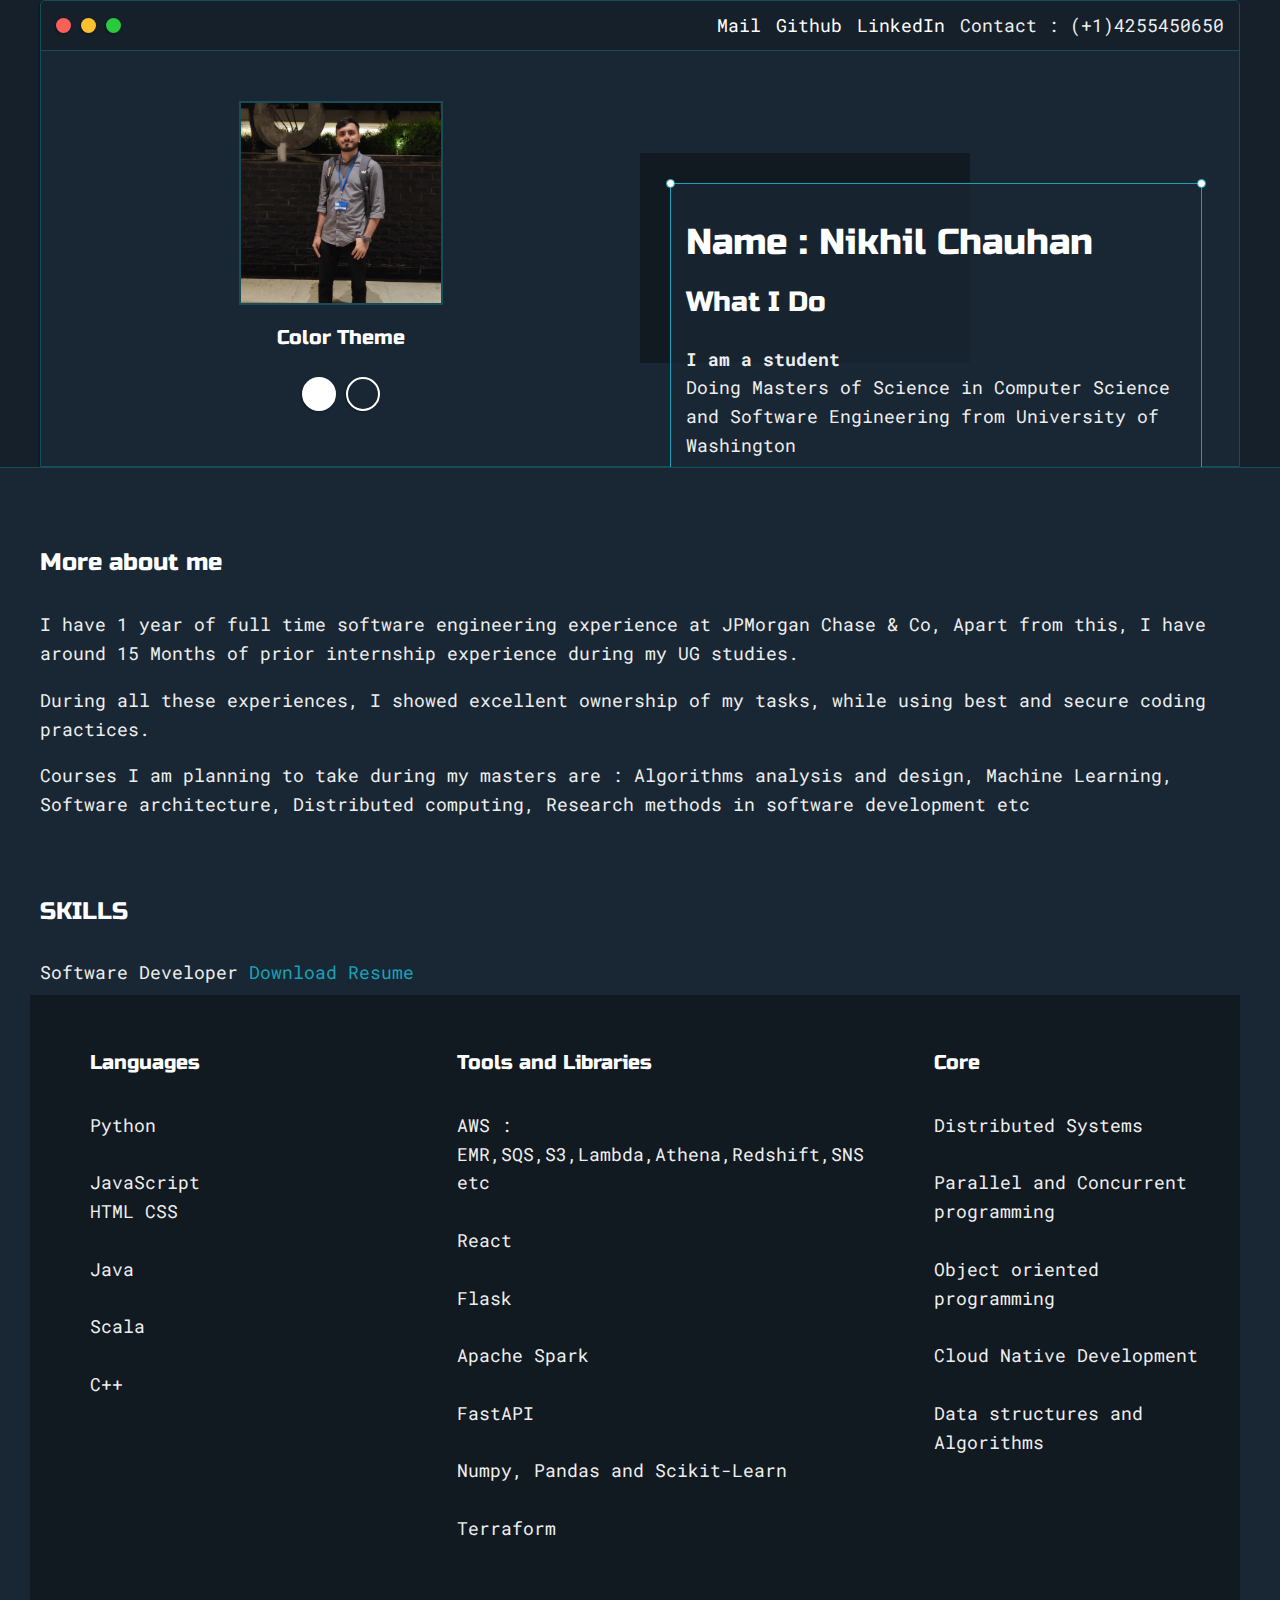
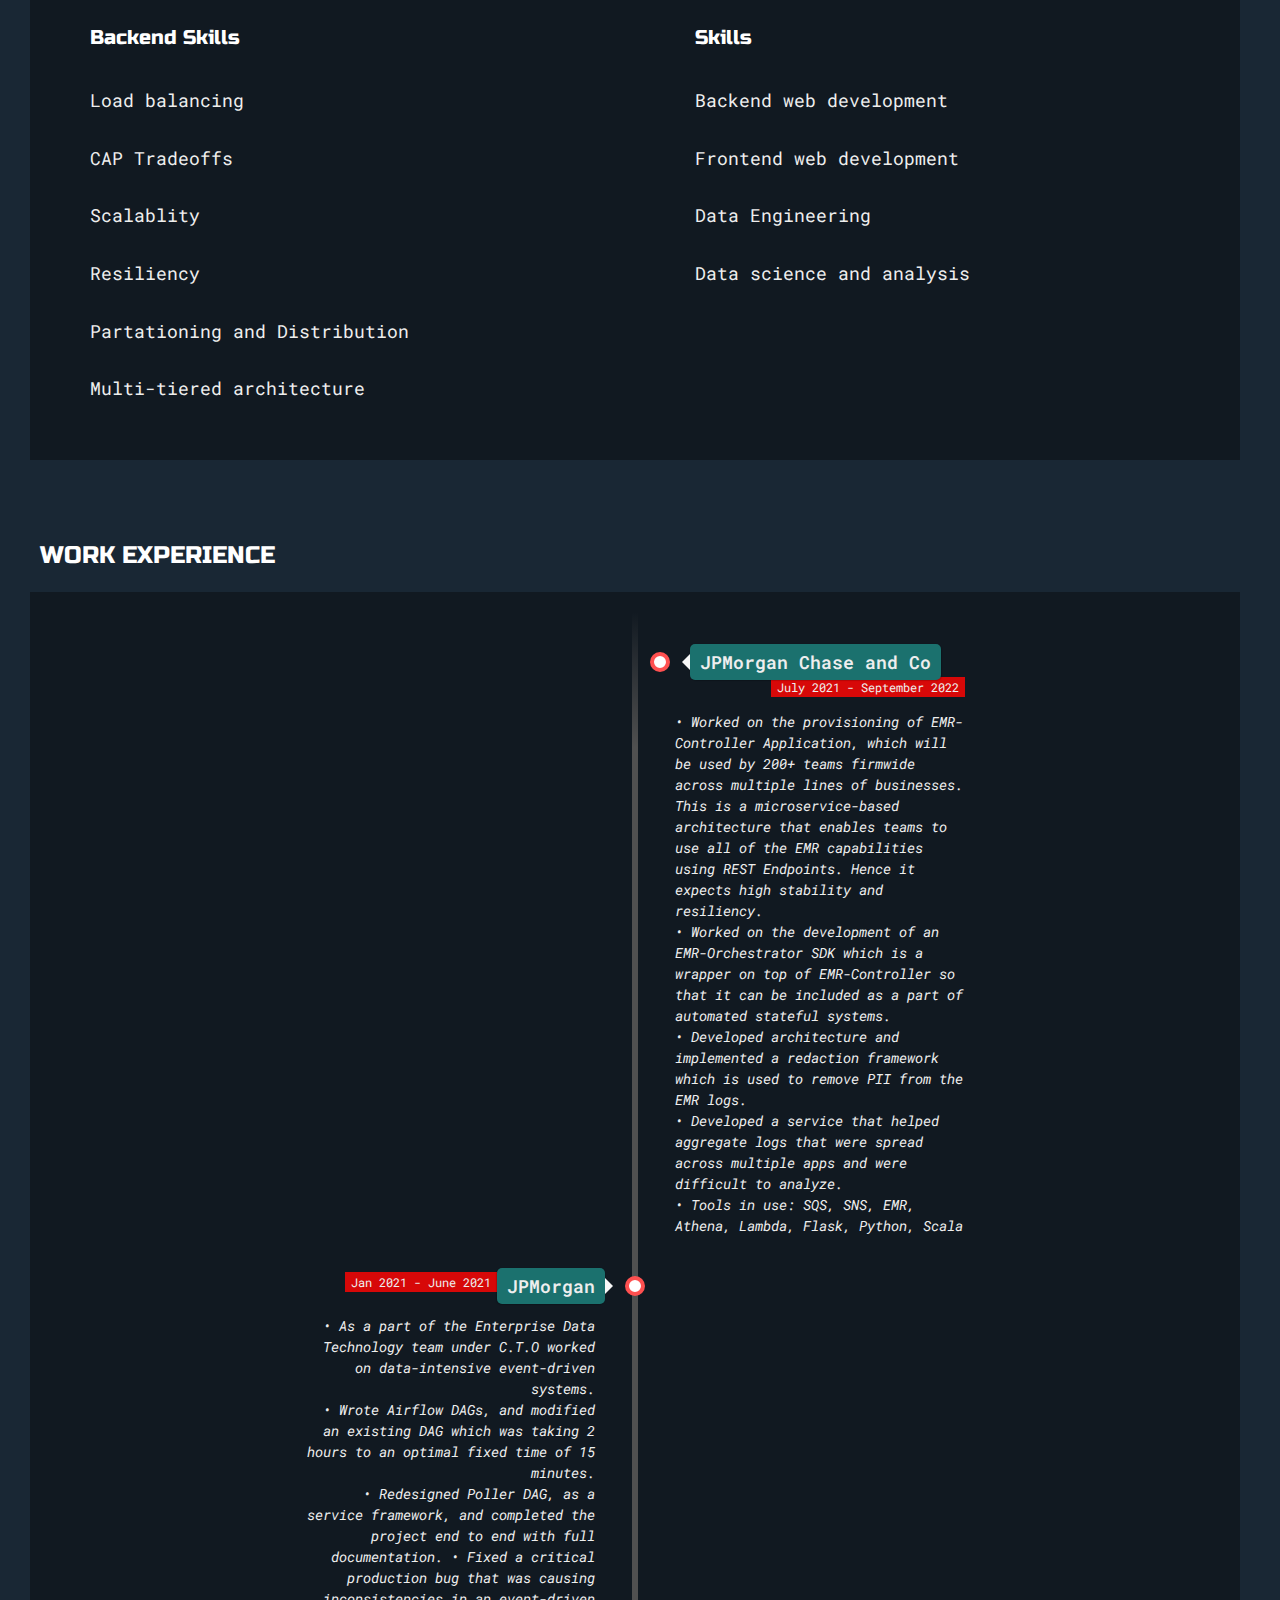
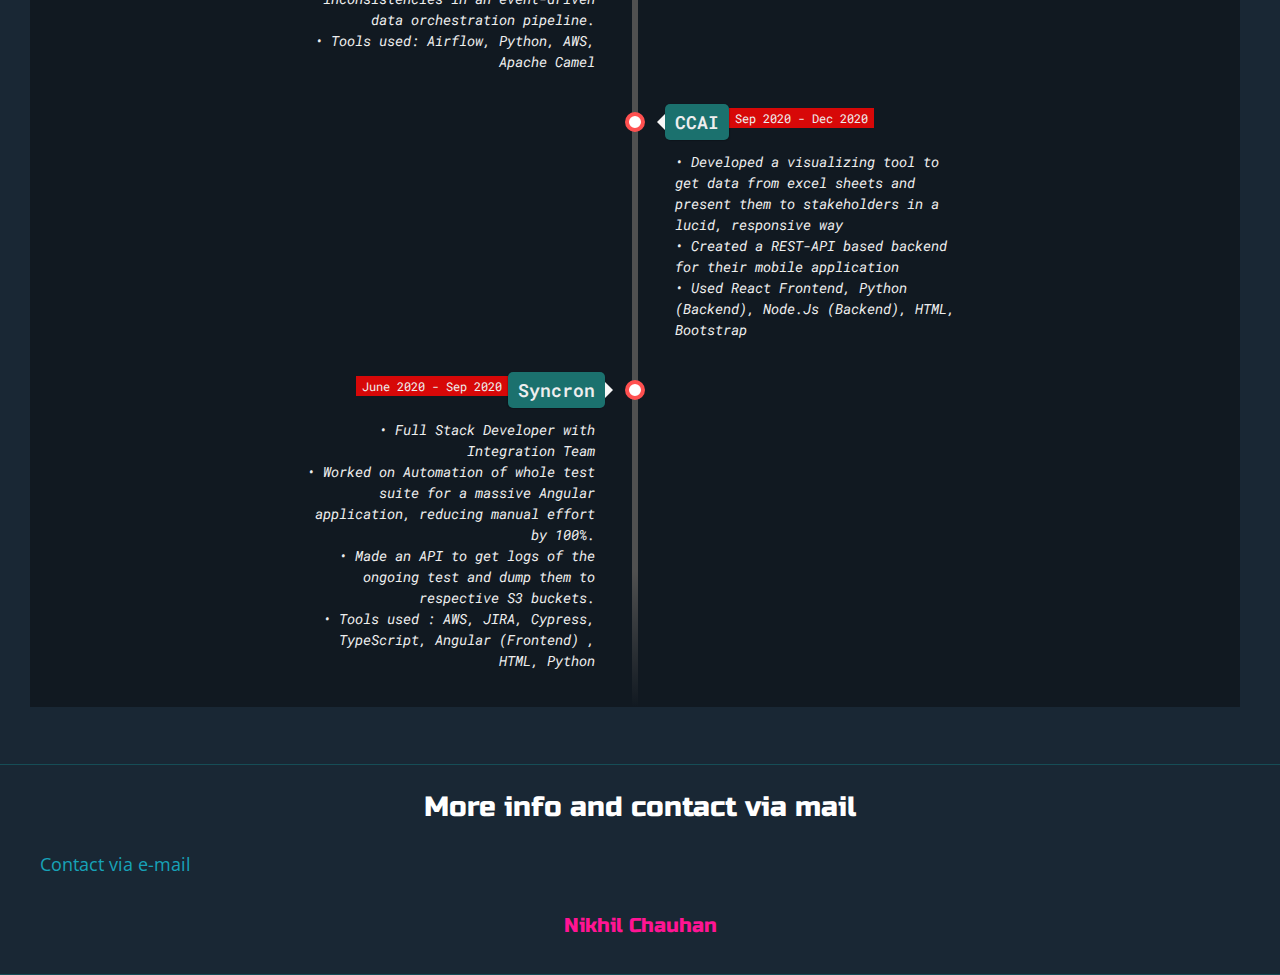
<file: index.html>
<!DOCTYPE html>
<html>
  <head>
    <title>Nikhil Chauhan</title>

    <meta name="viewport" content="width=device-width, initial-scale=1" />

    <link
      href="https://fonts.googleapis.com/css2?family=Russo+One&display=swap"
      rel="stylesheet"
    />

    <link
      href="https://fonts.googleapis.com/css2?family=Roboto+Mono:wght@500&family=Russo+One&display=swap"
      rel="stylesheet"
    />

    <link rel="stylesheet" type="text/css" href="css/default.css" />
    <link id="theme-style" rel="stylesheet" type="text/css" href="" />
  </head>
  <body>
    <section class="s1">
      <div class="main-container">
        <div class="intro-wrapper">
          <div class="nav-wrapper">
            <a href="index.html">
              <div class="dots-wrapper">
                <div id="dot-1" class="browser-dot"></div>
                <div id="dot-2" class="browser-dot"></div>
                <div id="dot-3" class="browser-dot"></div>
              </div>
            </a>

            <ul id="navigation">
              
              <li><a href="index.html#contact">Mail</a></li>
              <li><a href="https://github.com/nikhil1699">Github</a></li>
              <li>
                <a href="https://www.linkedin.com/in/nikhil-chauhan99/"
                  >LinkedIn</a
                >
              </li>
              <li>Contact : (+1)4255450650</li>
            </ul>
          </div>

          <div class="left-column">
            <img id="profile_pic" src="images/1656176792787.jpeg" />
            <h5 style="text-align: center; line-height: 0">Color Theme</h5>

            <div id="theme-options-wrapper">
              <div data-mode="light" id="light-mode" class="theme-dot"></div>
              <div data-mode="blue" id="blue-mode" class="theme-dot"></div>
            </div>

          </div>

          <div class="right-column">
            <div id="preview-shadow">
              <div id="preview">
                <div id="corner-tl" class="corner"></div>
                <div id="corner-tr" class="corner"></div>
                <h2>Name : Nikhil Chauhan</h2>
                <h3>What I Do</h3>
                <p>
                  <b>I am a student</b><br>
                  Doing Masters of Science in Computer Science and Software Engineering from University of Washington<br>

                </p>
                <p>
                  I love working on distributed backend software, data intensive applications, cloud native and cloud agnostic development.
              
                </p>

                <div id="corner-br" class="corner"></div>
                <div id="corner-bl" class="corner"></div>
              </div>
            </div>
          </div>
        </div>
      </div>
    </section>

    <section class="s2">
      <div class="main-container">
        <div class="about-wrapper">
          <div class="about-me">
            <h4>More about me</h4>

            <p>
              I have 1 year of full time software engineering experience at JPMorgan Chase & Co, Apart from this, I have around 15 Months of prior internship experience during my UG studies.
            </p>

            <p>
              During all these experiences, I showed excellent ownership of my tasks, while using best and secure coding practices.
    
            </p>
            <p>
              Courses I am planning to take during my masters are : 
                Algorithms analysis and design,
                Machine Learning,
                Software architecture,
                Distributed computing,
                Research methods in software development
                etc
            </p>

            <br />

            <h4>SKILLS</h4>

            <p>
              Software Developer
              <a target="_blank" href="https://drive.google.com/file/d/1-w9Ah96Aw9LizWUOPHEe5g1PAVNiDPPG/view?usp=sharing">Download Resume</a>
            </p>

            <div id="skills">
              <div class="skill">
                <div class="list-item">
                  <ul> <h5>Languages</h5>
                    <li>Python</li>
                    <br />
                    <li>
                      JavaScript<br />
                      HTML CSS
                    </li>
                    <br />
                    <li>Java</li>
                    <br />
                    <li>Scala</li>
                    <br />
                    <li>C++</li>
                  </ul>
                </div>
                <div class="list-item">
                  <ul> <h5>Tools and Libraries</h5>
                    <li>AWS : EMR,SQS,S3,Lambda,Athena,Redshift,SNS etc</li>
                    <br />
                    <li>React</li>
                    <br />
                    <li>Flask</li>
                    <br />
                    <li>Apache Spark</li>
                    <br />
                    <li>FastAPI</li>
                    <br />
                    <li>Numpy, Pandas and Scikit-Learn</li>
                    <br />
                    <li>Terraform</li>
                  </ul>
                </div>
                <div class="list-item">
                  <ul>
                    <h5>Core</h5>
                    <li>Distributed Systems</li>
                    <br />
                    <li>Parallel and Concurrent programming</li>
                    <br />
                    <li>Object oriented programming</li>
                    <br />
                    <li>Cloud Native Development</li>
					<br />
                    <li>Data structures and Algorithms</li>
                  </ul>
                </div>
                <div class="list-item">
        
                  <ul><h5>Backend Skills</h5>
                    <li>Load balancing</li>
                    <br />
                    <li>CAP Tradeoffs</li>
                    <br />
                    <li>Scalablity</li>
                    <br />
                    <li>Resiliency</li>
                    <br />
                    <li>Partationing and Distribution</li>
                    <br />
                    <li>Multi-tiered architecture</li>
                    <br />
                  </ul>
                </div>
				<div class="list-item">
					<ul><h5>Skills</h5>
					  <li>Backend web development</li>
					  <br />
					  <li>Frontend web development</li>
					  <br />
					  <li>Data Engineering</li>
					  <br />
					  <li>Data science and analysis</li>
					</ul>
				  </div>
              </div>
            </div>
          </div>
        </div>
        <h4>WORK EXPERIENCE</h4>

    <div class="experiences">
			<link href='https://fonts.googleapis.com/css?family=Open+Sans:400,300,300italic,400italic,600,600italic,700,700italic' rel='stylesheet' type='text/css'>
  
<!-- The Timeline -->

<ul class="timeline">

	<!-- Item 1 -->
	<li>
		<div class="direction-r">
			<div class="flag-wrapper">
				<span class="flag">JPMorgan Chase and Co</span>
				<span class="time-wrapper"><span class="time">July 2021 - September 2022</span></span>
			</div>
			<div class="desc">
        • Worked on the provisioning of EMR-Controller Application, which will be used by 200+ teams firmwide across multiple lines of businesses. This is a microservice-based architecture that enables teams to use all of the EMR capabilities using
REST Endpoints. Hence it expects high stability and resiliency.<br>
• Worked on the development of an EMR-Orchestrator SDK which is a wrapper on top of EMR-Controller so that it can
be included as a part of automated stateful systems.<br>
• Developed architecture and implemented a redaction framework which is used to remove PII from the EMR logs.<br>
• Developed a service that helped aggregate logs that were spread across multiple apps and were difficult to analyze.<br>
• Tools in use: SQS, SNS, EMR, Athena, Lambda, Flask, Python, Scala

      </div>
		</div>
	</li>
  
	<!-- Item 2 -->
	<li>
		<div class="direction-l">
			<div class="flag-wrapper">
				<span class="flag">JPMorgan</span>
				<span class="time-wrapper"><span class="time">Jan 2021 - June 2021</span></span>
			</div>
			<div class="desc">
        • As a part of the Enterprise Data Technology team under C.T.O worked on data-intensive event-driven systems.<br>
• Wrote Airflow DAGs, and modified an existing DAG which was taking 2 hours to an optimal fixed time of 15 minutes. <br>• Redesigned Poller DAG, as a service framework, and completed the project end to end with full documentation.
• Fixed a critical production bug that was causing inconsistencies in an event-driven data orchestration pipeline.<br>
• Tools used: Airflow, Python, AWS, Apache Camel
      </div>
		</div>
	</li>

	<!-- Item 3 -->
	<li>
		<div class="direction-r">
			<div class="flag-wrapper">
				<span class="flag">CCAI</span>
				<span class="time-wrapper"><span class="time">Sep 2020 - Dec 2020</span></span>
			</div>
			<div class="desc">
        • Developed a visualizing tool to get data from excel sheets and present them to stakeholders in a lucid, responsive way <br>• Created a REST-API based backend for their mobile application
<br>• Used React Frontend, Python (Backend), Node.Js (Backend), HTML, Bootstrap

      </div>
		</div>
	</li>

  <li>
		<div class="direction-l">
			<div class="flag-wrapper">
				<span class="flag">Syncron</span>
				<span class="time-wrapper"><span class="time">June 2020 - Sep 2020</span></span>
			</div>
			<div class="desc">
        • Full Stack Developer with Integration Team <br>
        • Worked on Automation of whole test suite for a massive Angular application, reducing manual effort by 100%. <br>
        • Made an API to get logs of the ongoing test and dump them to respective S3 buckets. <br>
        • Tools used : AWS, JIRA, Cypress, TypeScript, Angular (Frontend) , HTML, Python

      </div>
		</div>
	</li>
  
</ul>

			
		</div>
		</div>
        </div>
      </div>
      <br /><br />
    </section>

   

    <section class="s2">
      <div class="main-container">
        <a name="contact"></a>
        <h3 style="text-align: center">More info and contact via mail</h3>
        <a
          href="mailto:nikhil.chauhan9916@gmail.com?body=Hello%20Nikhil%20this%20is%20%7B%7D%20from%20%7B%7D%20and"
          style="text-align: center"
          >Contact via e-mail</a
        >

        <h5 style="text-align: center; color: deeppink">
           Nikhil Chauhan
        </h5>
      </div>
    </section>

    <script type="text/javascript" src="js/script.js"></script>
  </body>
</html>
</file>
<file: css/default.css>
:root{
	--mainColor:#eaeaea;
	--secondaryColor:#fff;

	--borderColor:#c1c1c1;

	--mainText:black;
	--secondaryText:#4b5156;

	--themeDotBorder:#24292e;

	--previewBg:rgb(251, 249, 243, 0.8);
	--previewShadow:#f0ead6;


	--buttonColor:black;


}


html, body{
	padding: 0;
	margin: 0;
	scroll-behavior: smooth;
}

body *{
	transition: 0.3s;
}


h1, h2, h3, h4, h5, h6, strong{
	color: var(--mainText);
	font-family: 'Russo One', sans-serif;
	font-weight: 500;
}

p, li, span, label, input, textarea{
	color: var(--secondaryText);
	font-family: 'Roboto Mono', monospace;
}

a{
	text-decoration: none;
	color:#17a2b8;
}

ul{
	list-style: none;
}

h1 { font-size: 56px;}
h2 { font-size: 36px;}
h3 { font-size: 28px;}
h4 { font-size: 24px;}
h5 { font-size: 20px;}
h6 { font-size: 16px;}







.s1{
	background-color: var(--mainColor);
	border-bottom:1px solid var(--borderColor);
	overflow:auto;
}

.s2{
	background-color: var(--secondaryColor);
	border-bottom:1px solid var(--borderColor);
	overflow:auto;
}




.main-container{
	width: 1200px;
	margin: 0 auto;
}


.greeting-wrapper{
	display: grid;
	text-align: center;
	align-content: center;
	min-height: 10em;

}

.intro-wrapper{
	background-color: var(--secondaryColor);
	border:1px solid var(--borderColor);
	border-radius:5px 5px 0 0;


	-webkit-box-shadow: -1px 1px 3px -1px rgba(0,0,0,0.75);
	-moz-box-shadow: -1px 1px 3px -1px rgba(0,0,0,0.75);
	box-shadow: -1px 1px 3px -1px rgba(0,0,0,0.75);

	display: grid;
	grid-template-columns: 1fr 1fr;
	grid-template-areas: 
		'nav-wrapper nav-wrapper'
		'left-column right-column'
	;
}


.nav-wrapper{
	border-radius:5px 5px 0 0;
	grid-area:nav-wrapper;
	border-bottom: 1px solid var(--borderColor);
	display: flex;
	justify-content: space-between;
	align-items: center;
	background-color: var(--mainColor);
}

#navigation a{
	color:var(--mainText);
}


#navigation{
	margin:0;
	padding: 10px;
}

#navigation li{
	display: inline-block;
	margin-right: 5px;
	margin-left:5px;
}

.dots-wrapper{
	display: flex;
	padding: 10px;
}

#dot-1{
	background-color:  #FC6058;
}

#dot-2{
	background-color:  #FEC02F;
}

#dot-3{
	background-color:  #2ACA3E;
}

.browser-dot{
	background-color: black;
	height: 15px;
	width: 15px;
	border-radius: 50%;
	margin: 5px;

	-webkit-box-shadow: -1px 1px 3px -1px rgba(0,0,0,0.75);
	-moz-box-shadow: -1px 1px 3px -1px rgba(0,0,0,0.75);
	box-shadow: -1px 1px 3px -1px rgba(0,0,0,0.75);

}


.left-column{
	grid-area: left-column;
	padding-top:50px;
	padding-bottom: 50px;
}

#profile_pic{
	display: block;
	margin:0 auto;

	height: 200px;
	width: 200px;
	object-fit: cover;
	border:2px solid var(--borderColor);
}


#theme-options-wrapper{
	display: flex;
	justify-content: center;
}

.theme-dot{
	height: 30px;
	width: 30px;
	background-color: black;
	border-radius: 50%;

	margin: 5px;
	border:2px solid var(--themeDotBorder);

	-webkit-box-shadow: -1px 1px 3px -1px rgba(0,0,0,0.75);
	-moz-box-shadow: -1px 1px 3px -1px rgba(0,0,0,0.75);
	box-shadow: -1px 1px 3px -1px rgba(0,0,0,0.75);

	cursor: pointer;
}


.theme-dot:hover{
	border-width: 5px;
}


#light-mode{
	background-color: #fff;
}

#blue-mode{
	background-color: #192734;
}

#green-mode{
	background-color: #78866b;
}

#purple-mode{
	background-color: #7E4C74;
}

#settings-note{
	font-size: 12px;
	font-style: italic;
	text-align: center;
}

.right-column{
	grid-area: right-column;
	display: grid;
	align-content: center;

	padding-top: 50px;
	padding-bottom: 50px;
}


#preview-shadow{
	background-color: var(--previewShadow);
	max-width: 300px;
	height: 180px;
	padding-left: 30px;
	padding-top: 30px;
}

#preview{
	width: 500px;
	border:1.5px solid #17a2b8;
	background-color: var(--previewBg);
	padding:15px;
	position: relative;
}

.corner{
	width:7px;
	height: 7px;
	border-radius: 50%;
	border:1.5px solid #17a2b8;
	background-color: #fff;
	position: absolute;
}

#corner-tl{
	top:-5px;
	left: -5px
}

#corner-tr{
	top:-5px;
	right: -5px
}


#corner-br{
	bottom:-5px;
	right: -5px
}


#corner-bl{
	bottom:-5px;
	left: -5px
}

.about-wrapper{
	display: grid;
	grid-template-columns: repeat(auto-fit, minmax(320px, 1fr));
	padding-bottom: 50px;
	padding-top: 50px;
	gap:100px;

}

/* 
#skills{
	display: flex;
	justify-content: space-evenly;
	background-color: var(--previewShadow);
	
} */
.skill {
	background-color: var(--previewShadow);
	display: flex;
	justify-content: space-evenly;
	flex-wrap: wrap;
	margin-left: -10px;
	margin-top: -10px;
}
.skill .list-item{
	flex: 1 0 calc(25% - 10px);
	box-sizing: border-box;
	padding: 10px;
	margin-left: 10px;
	margin-top: 10px;
}
.experiences{
	display: flex;
	justify-content: space-evenly;
	background-color: var(--previewShadow);
	flex-wrap: wrap;
	margin-left: -10px;
	margin-top: -10px;
}
.experiences .list-item{
	flex: 1 0 calc(25% - 10px);
	box-sizing: border-box;
	padding: 10px;
	margin-left: 10px;
	margin-top: 10px;
}

.social-links{
	display: grid;
	align-content: center;
	text-align: center;
}

#social_img{
	width: 100%;
}


.post-wrapper{
	display: grid;
	grid-template-columns: repeat(auto-fit, 320px);
	gap:20px;
	justify-content: center;
	padding-bottom: 50px;
}

.post{
	border:1px solid var(--borderColor);
	-webkit-box-shadow: -2px 7px 21px -9px rgba(0,0,0,0.75);
	-moz-box-shadow: -2px 7px 21px -9px rgba(0,0,0,0.75);
	box-shadow: -2px 7px 21px -9px rgba(0,0,0,0.75);
}

.thumbnail{
	display: block;
	width: 100%;
	height:180px;
	object-fit: cover;
}

.post-preview{
	background-color: #fff;
	padding:15px;
}

.post-title{
	color:black;
	margin: 0;
}

.post-intro{
	color:#4b5156;
	font-size: 14px;
}


#contact-form{
	display: block;
	max-width: 600px;
	margin: 0 auto;
	border: 1px solid var(--borderColor);
	padding: 15px;
	border-radius: 5px;
	background-color: var(--mainColor);
	margin-bottom: 50px;

}

#contact-form label{
	line-height: 2.7em;
}

#contact-form textarea{
	min-height: 100px;
	font-size: 14px;
}


.input-field{
	width: 100%;
	padding-top: 10px;
	padding-bottom:10px; 
	background-color: var(--secondaryColor);
	border-radius: 5px;
	border:1px solid var(--borderColor);
	font-size: 14px;
}

body {	
	margin: 0;
	padding: 0;
	background: rgb(230,230,230);
	
	color: rgb(50,50,50);
	font-family: 'Open Sans', sans-serif;
	font-size: 112.5%;
	line-height: 1.6em;
  }
  
  /* ================ The Timeline ================ */
  
  .timeline {
	position: relative;
	width: 660px;
	margin: 0 auto;
	margin-top: 20px;
	padding: 1em 0;
	list-style-type: none;
  }
  
  .timeline:before {
	position: absolute;
	left: 50%;
	top: 0;
	content: ' ';
	display: block;
	width: 6px;
	height: 100%;
	margin-left: -3px;
	background: rgb(80,80,80);
	background: -moz-linear-gradient(top, rgba(80,80,80,0) 0%, rgb(80,80,80) 8%, rgb(80,80,80) 92%, rgba(80,80,80,0) 100%);
	background: -webkit-gradient(linear, left top, left bottom, color-stop(0%,rgba(30,87,153,1)), color-stop(100%,rgba(125,185,232,1)));
	background: -webkit-linear-gradient(top, rgba(80,80,80,0) 0%, rgb(80,80,80) 8%, rgb(80,80,80) 92%, rgba(80,80,80,0) 100%);
	background: -o-linear-gradient(top, rgba(80,80,80,0) 0%, rgb(80,80,80) 8%, rgb(80,80,80) 92%, rgba(80,80,80,0) 100%);
	background: -ms-linear-gradient(top, rgba(80,80,80,0) 0%, rgb(80,80,80) 8%, rgb(80,80,80) 92%, rgba(80,80,80,0) 100%);
	background: linear-gradient(to bottom, rgba(80,80,80,0) 0%, rgb(80,80,80) 8%, rgb(80,80,80) 92%, rgba(80,80,80,0) 100%);
	
	z-index: 5;
  }
  
  .timeline li {
	padding: 1em 0;
  }
  
  .timeline li:after {
	content: "";
	display: block;
	height: 0;
	clear: both;
	visibility: hidden;
  }
  
  .direction-l {
	position: relative;
	width: 300px;
	float: left;
	text-align: right;
  }
  
  .direction-r {
	position: relative;
	width: 300px;
	float: right;
  }
  
  .flag-wrapper {
	position: relative;
	display: inline-block;
	
	text-align: center;
  }
  
  .flag {
	position: relative;
	display: inline;
	background: rgb(248, 248, 248);
	padding: 6px 10px;
	border-radius: 5px;
	
	font-weight: 600;
	text-align: left;
  }
  
  .direction-l .flag {
	-webkit-box-shadow: -1px 1px 1px rgba(0,0,0,0.15), 0 0 1px rgba(0,0,0,0.15);
	-moz-box-shadow: -1px 1px 1px rgba(0,0,0,0.15), 0 0 1px rgba(0,0,0,0.15);
	box-shadow: -1px 1px 1px rgba(0,0,0,0.15), 0 0 1px rgba(0,0,0,0.15);
  }
  
  .direction-r .flag {
	-webkit-box-shadow: 1px 1px 1px rgba(0,0,0,0.15), 0 0 1px rgba(0,0,0,0.15);
	-moz-box-shadow: 1px 1px 1px rgba(0,0,0,0.15), 0 0 1px rgba(0,0,0,0.15);
	box-shadow: 1px 1px 1px rgba(0,0,0,0.15), 0 0 1px rgba(0,0,0,0.15);
  }
  
  .direction-l .flag:before,
  .direction-r .flag:before {
	position: absolute;
	top: 50%;
	right: -40px;
	content: ' ';
	display: block;
	width: 12px;
	height: 12px;
	margin-top: -10px;
	background: #fff;
	border-radius: 10px;
	border: 4px solid rgb(255,80,80);
	z-index: 10;
  }
  
  .direction-r .flag:before {
	left: -40px;
  }
  
  .direction-l .flag:after {
	content: "";
	position: absolute;
	left: 100%;
	top: 50%;
	height: 0;
	width: 0;
	margin-top: -8px;
	border: solid transparent;
	border-left-color: rgb(248,248,248);
	border-width: 8px;
	pointer-events: none;
  }
  
  .direction-r .flag:after {
	content: "";
	position: absolute;
	right: 100%;
	top: 50%;
	height: 0;
	width: 0;
	margin-top: -8px;
	border: solid transparent;
	border-right-color: rgb(248,248,248);
	border-width: 8px;
	pointer-events: none;
  }
  
  .time-wrapper {
	display: inline;
	
	line-height: 1em;
	font-size: 0.66666em;
	color: rgb(250,80,80);
	vertical-align: middle;
  }
  
  .direction-l .time-wrapper {
	float: left;
  }
  
  .direction-r .time-wrapper {
	float: right;
  }
  
  .time {
	display: inline-block;
	padding: 4px 6px;
	background: rgb(248,248,248);
  }
  
  .desc {
	margin: 1em 0.75em 0 0;
	
	font-size: 0.77777em;
	font-style: italic;
	line-height: 1.5em;
  }
  
  .direction-r .desc {
	margin: 1em 0 0 0.75em;
  }
  
  /* ================ Timeline Media Queries ================ */
  
  @media screen and (max-width: 660px) {
  
  .timeline {
	   width: 100%;
	  padding: 4em 0 1em 0;
  }
  
  .timeline li {
	  padding: 2em 0;
  }
  
  .direction-l,
  .direction-r {
	  float: none;
	  width: 100%;
  
	  text-align: center;
  }
  
  .flag-wrapper {
	  text-align: center;
  }
  
  .flag {
	  background: rgb(255,255,255);
	  z-index: 15;
  }
  
  .direction-l .flag:before,
  .direction-r .flag:before {
	position: absolute;
	top: -30px;
	  left: 50%;
	  content: ' ';
	  display: block;
	  width: 12px;
	  height: 12px;
	  margin-left: -9px;
	  background: #fff;
	  border-radius: 10px;
	  border: 4px solid rgb(255,80,80);
	  z-index: 10;
  }
  
  .direction-l .flag:after,
  .direction-r .flag:after {
	  content: "";
	  position: absolute;
	  left: 50%;
	  top: -8px;
	  height: 0;
	  width: 0;
	  margin-left: -8px;
	  border: solid transparent;
	  border-bottom-color: rgb(255,255,255);
	  border-width: 8px;
	  pointer-events: none;
  }
  
  .time-wrapper {
	  display: block;
	  position: relative;
	  margin: 4px 0 0 0;
	  z-index: 14;
  }
  
  .direction-l .time-wrapper {
	  float: none;
  }
  
  .direction-r .time-wrapper {
	  float: none;
  }
  
  .desc {
	  position: relative;
	  margin: 1em 0 0 0;
	  padding: 1em;
	  background: rgb(245,245,245);
	  -webkit-box-shadow: 0 0 1px rgba(0,0,0,0.20);
	  -moz-box-shadow: 0 0 1px rgba(0,0,0,0.20);
	  box-shadow: 0 0 1px rgba(0,0,0,0.20);
	  
	z-index: 15;
  }
  
  .direction-l .desc,
  .direction-r .desc {
	  position: relative;
	  margin: 1em 1em 0 1em;
	  padding: 1em;
	  
	z-index: 15;
  }
  
  }
  
  @media screen and (min-width: 400px ?? max-width: 660px) {
  
  .direction-l .desc,
  .direction-r .desc {
	  margin: 1em 4em 0 4em;
  }
  
  }
#submit-btn{
	margin-top: 10px;
	width: 100%;
	padding-top: 10px;
	padding-bottom:10px; 
	color: #fff;
	background-color: var(--buttonColor);
	border:none;
}


@media screen and (max-width: 1200px){
	.main-container{
		width: 95%;
	}
}

@media screen and (max-width: 800px){
	.intro-wrapper{
		grid-template-columns: 1fr;
		grid-template-areas: 
			'nav-wrapper'
			'left-column'
			'right-column'
		;
	}
	

	.right-column{
		justify-content: center;
	}

}

@media screen and (max-width: 400px){
	#preview-shadow{
		max-width: 280px;
		height: 180px;
		padding-left: 10px;
		padding-top: 10px;
	}

	#preview{
		width: 280px;

	}

}
</file>
